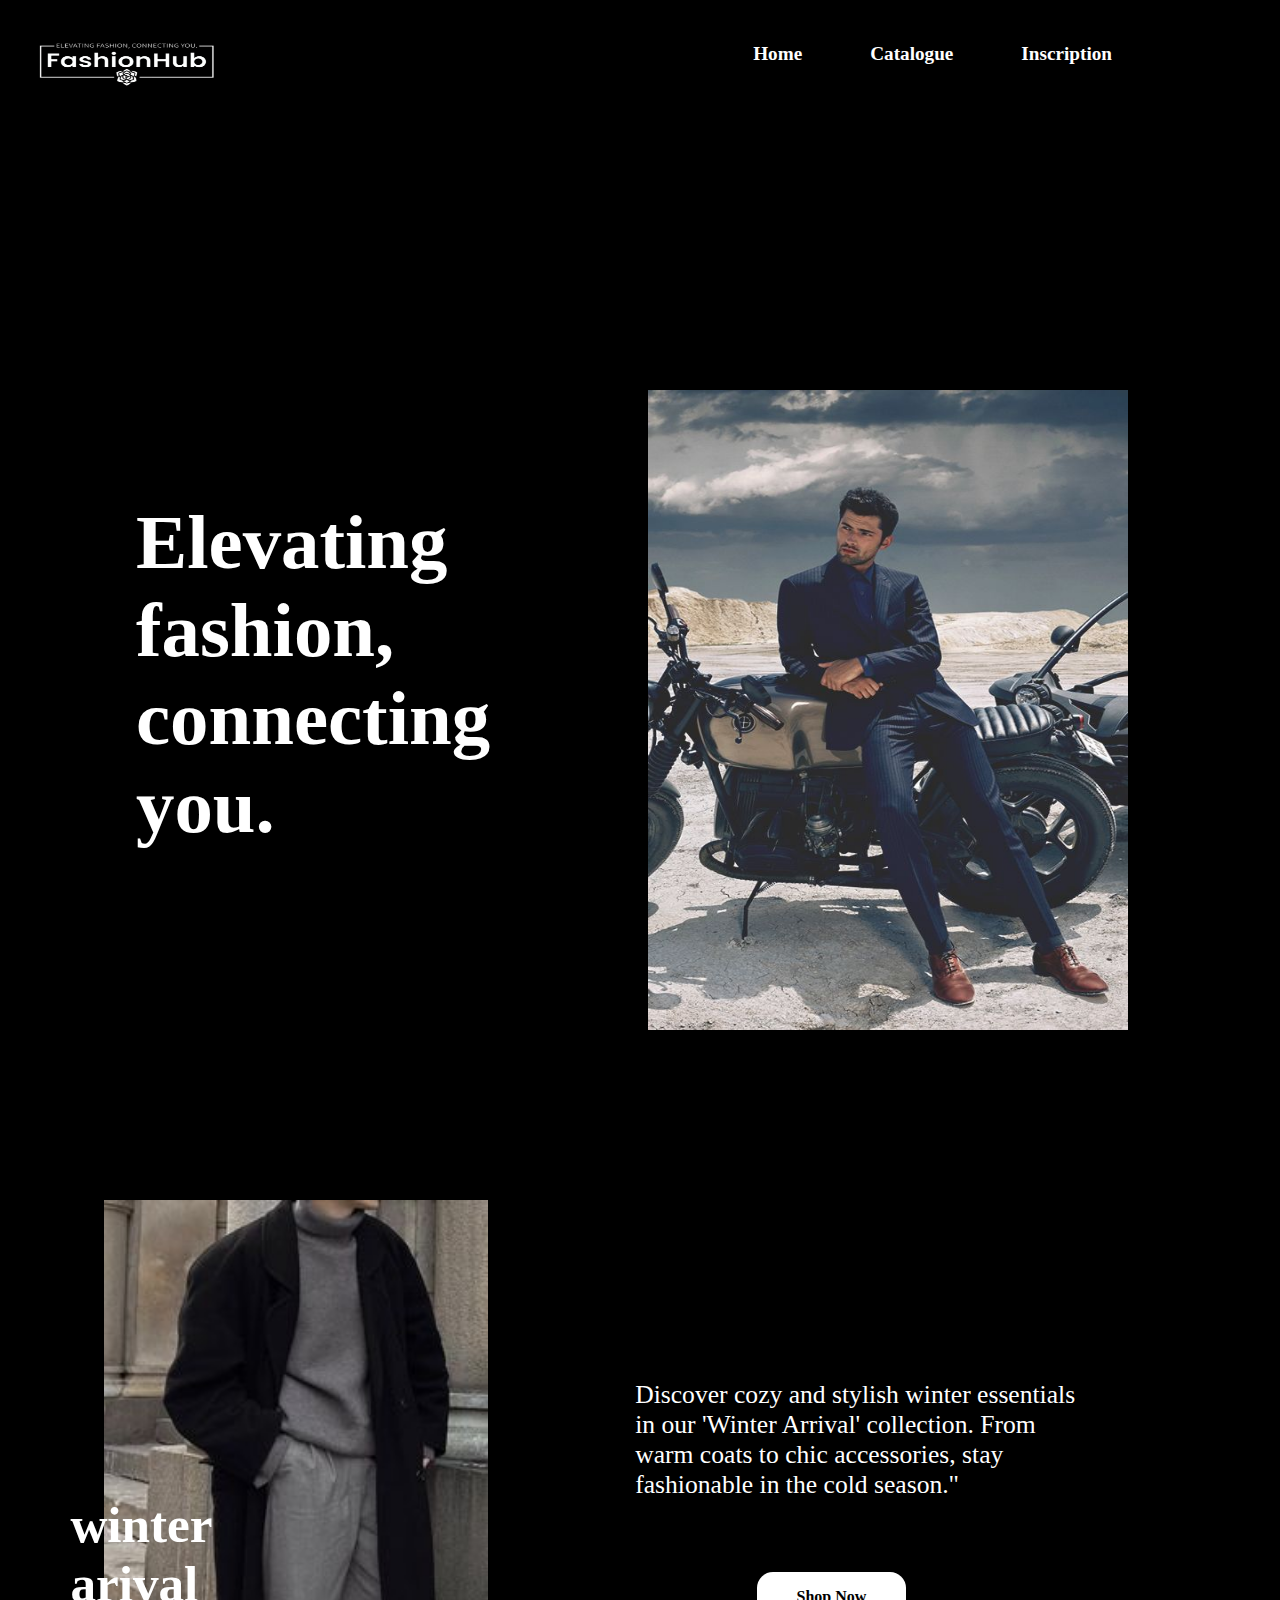
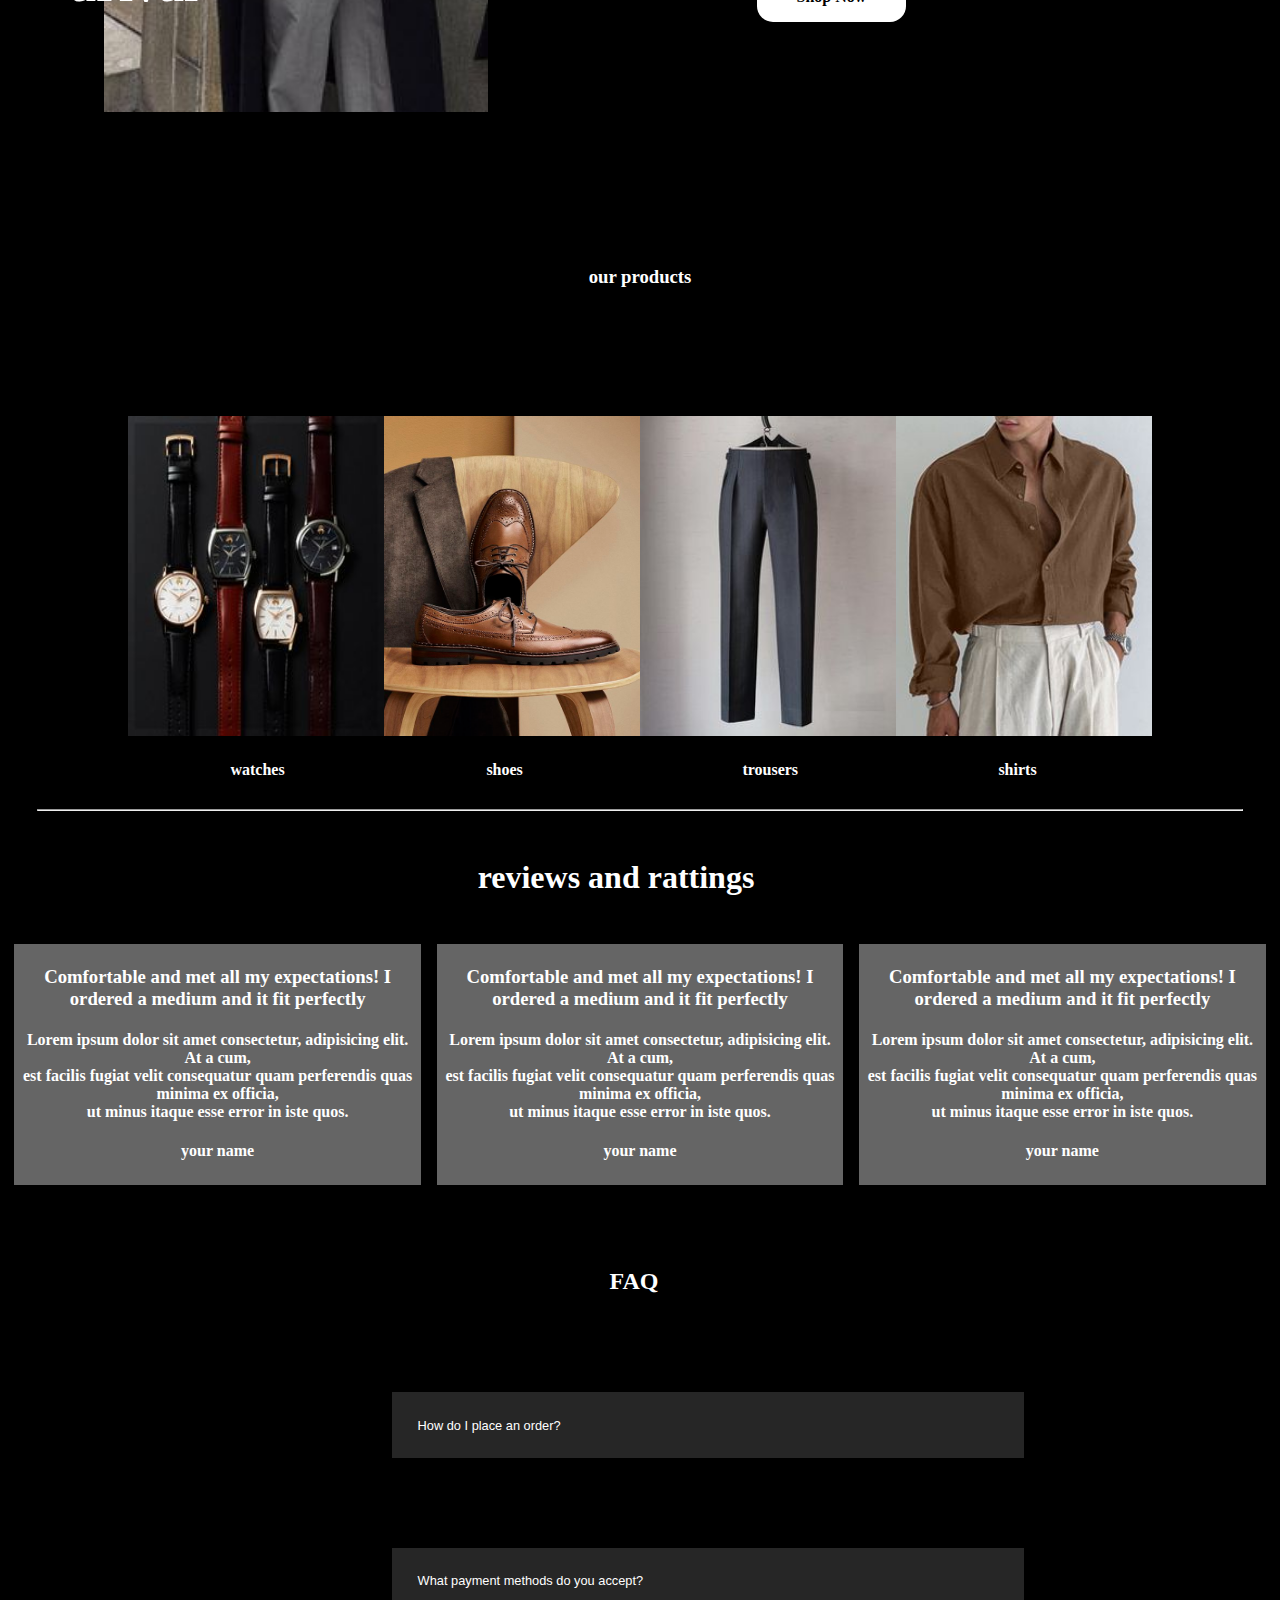
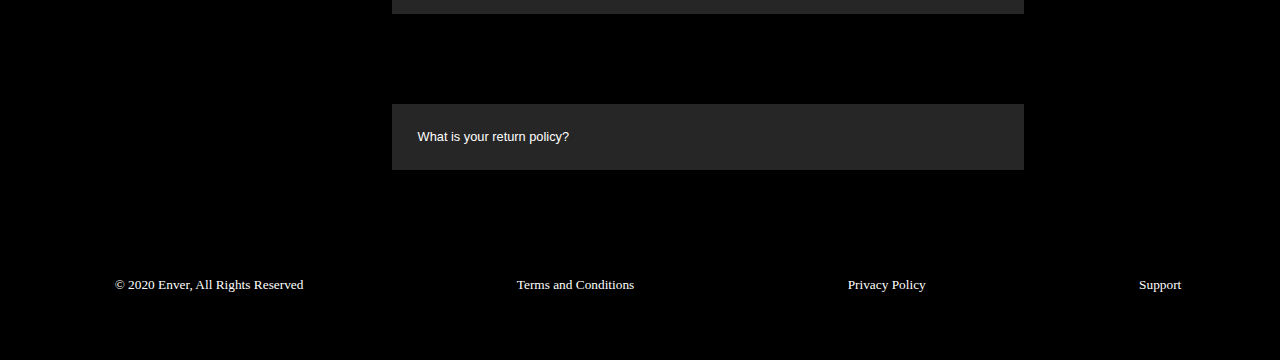
<file: index.html>
<!DOCTYPE html>
<html lang="en">
<head>
    <meta charset="UTF-8">
    <meta name="viewport" content="width=device-width, initial-scale=1.0">
    <title>fashionhub</title>
    <link rel="stylesheet" type="text/css" href="index.css">
</head>
<body>
    <header>
        <div class="logo">
            <img src="images/logo.png" alt="">
        </div>
        <nav>
            <ul>
                <li><a href="index.html">Home</a></li>
                <li><a href="catalogue.html">Catalogue</a></li>
                <li><a href="inscription.html">Inscription</a></li>
            </ul>
        </nav>
    </header>
    
    <main>
        <section>
            <div class="frame1">
                <h1>Elevating <br> fashion,<br> connecting <br> you.</h1>
                <img src="images/homeimg1.jpg" alt="" width="100%">
            </div>
        </section>
        <section>
            <div class="frame2">
                <img src="images/homeimg2.jpg" alt="">
                <p>Discover cozy and stylish winter essentials <br> in our 'Winter Arrival' collection. From<br>warm coats to chic accessories, stay<br>fashionable in the cold season."</p>
                <h3>winter <br> arival</h3>
                
                <div class="button">
                    <a href="#" class="btn">Shop Now</a>
                </div>
            </div>
        </section>
        <section>
            <div class="text">
                <h3>our products</h3>
            </div>
            <div class="frame3">
             
                <div class="watches">
                    <img  src="images/homeimg3.jpg" alt="">
                    <h4>watches</h4>
                </div>
                <div class="shoes">
                    <img   src="images/homeimg4.jpg" alt="">
                    <h4>shoes</h4>
                </div>
                <div class="trousers">
                    <img  src="images/homeimg5.jpg" alt="">
                    <h4>trousers</h4>
                </div>
                <div class="shirts">
                    <img  src="images/homeimg6.jpg" alt="">
                    <h4>shirts</h4>
                </div>
            </div>
        </section>
        <hr>
        <section>
            <div class="text2">
                <h1>reviews and rattings</h1>
            </div>
            <div class="rating">
                <div class="r1">
                    <h3><p>Comfortable and met all my expectations! I<br>ordered a medium and it fit perfectly</p></h3>
                    <h4><p>Lorem ipsum dolor sit amet consectetur, adipisicing elit. At a cum,<br>est facilis fugiat velit consequatur quam perferendis quas minima ex officia,<br>ut minus itaque esse error in iste quos.</p></h4>
                    <!-- <img class="circle-image" src="your-image.jpg" alt=""> -->
                    <h4>your name</h4>
                </div>
                <div class="r2">
                    <h3><p>Comfortable and met all my expectations! I<br>ordered a medium and it fit perfectly</p></h3>
                    <h4><p>Lorem ipsum dolor sit amet consectetur, adipisicing elit. At a cum,<br>est facilis fugiat velit consequatur quam perferendis quas minima ex officia,<br>ut minus itaque esse error in iste quos.</p></h4>
                    <!-- <img class="circle-image" src="your-image.jpg" alt=""> -->
                    <h4>your name</h4>
                </div>
                <div class="r3">
                    <h3><p>Comfortable and met all my expectations! I<br>ordered a medium and it fit perfectly</p></h3>
                    <h4><p>Lorem ipsum dolor sit amet consectetur, adipisicing elit. At a cum,<br>est facilis fugiat velit consequatur quam perferendis quas minima ex officia,<br>ut minus itaque esse error in iste quos.</p></h4>
                    <!-- <img class="circle-image" src="your-image.jpg" alt=""> -->
                    <h4>your name</h4>
                </div>
            </div>
        </section>

        
        <div class="faq"><h2>FAQ</h2></div>
 <div class="container">
    <button class="accordion">How do I place an order? </button>
    <div class="panel">
        <p>Lorem ipsum dolor sit amet, consectetur adipisicing elit, sed do eiusmod tempor incididunt ut labore et dolore magna aliqua. Ut enim ad minim veniam, quis nostrud exercitation ullamco laboris nisi ut aliquip ex ea commodo consequat.</p>
    </div>

        <button class="accordion">What payment methods do you accept?</button>
        <div class="panel">
        <p>Lorem ipsum dolor sit amet, consectetur adipisicing elit, sed do eiusmod tempor incididunt ut labore et dolore magna aliqua. Ut enim ad minim veniam, quis nostrud exercitation ullamco laboris nisi ut aliquip ex ea commodo consequat.</p>
        </div>

        <button class="accordion">What is your return policy?</button>
        <div class="panel">
        <p>Lorem ipsum dolor sit amet, consectetur adipisicing elit, sed do eiusmod tempor incididunt ut labore et dolore magna aliqua. Ut enim ad minim veniam, quis nostrud exercitation ullamco laboris nisi ut aliquip ex ea commodo consequat.</p>
        </div>

 </div>
<script>
var acc = document.getElementsByClassName("accordion");
var i;

for (i = 0; i < acc.length; i++) {
  acc[i].addEventListener("click", function() {
    this.classList.toggle("active");
    var panel = this.nextElementSibling;
    if (panel.style.display === "block") {
      panel.style.display = "none";
    } else {
      panel.style.display = "block";
    }
  });
}
</script>

        
    </main>
    <footer>
        <p>© 2020 Enver, All Rights Reserved</p>

        <p>Terms and Conditions</p>
        <p>Privacy Policy</p>
        <p>Support</p>
    </footer>
</body>
</html>
</file>
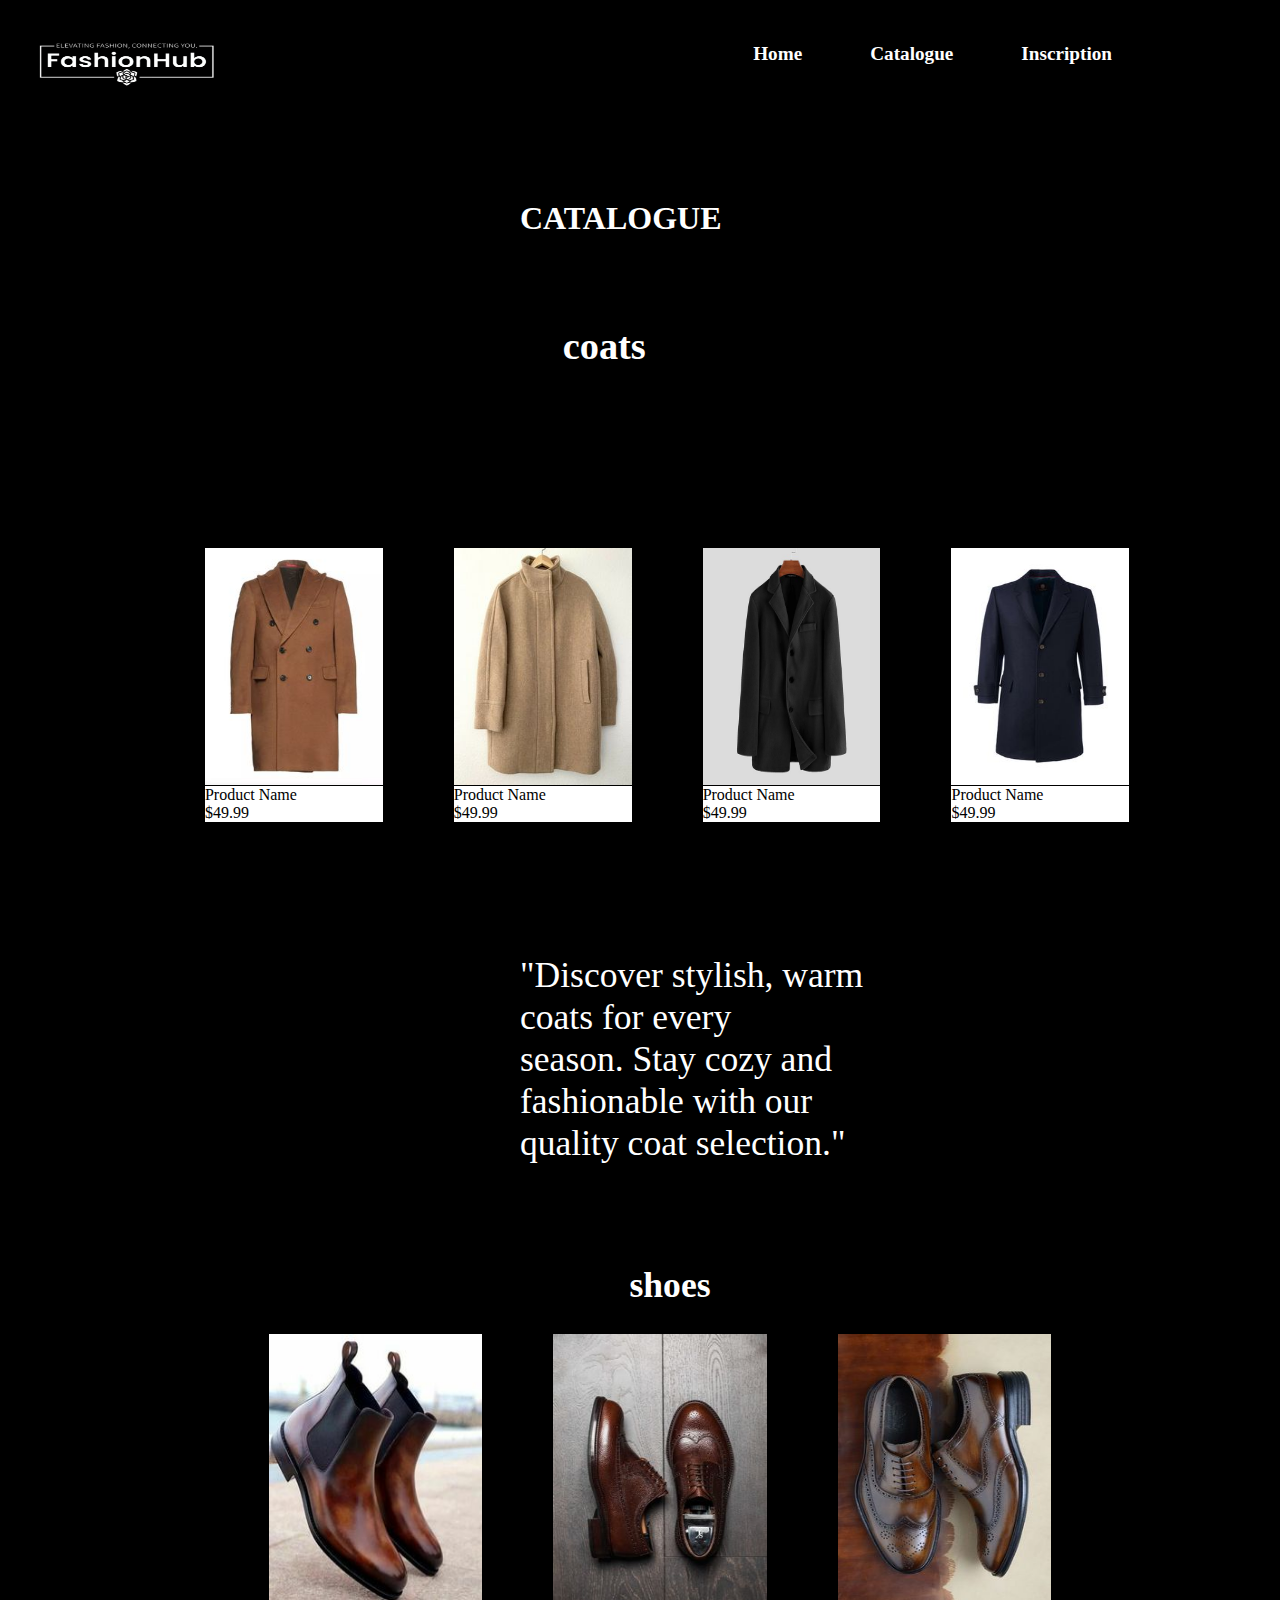
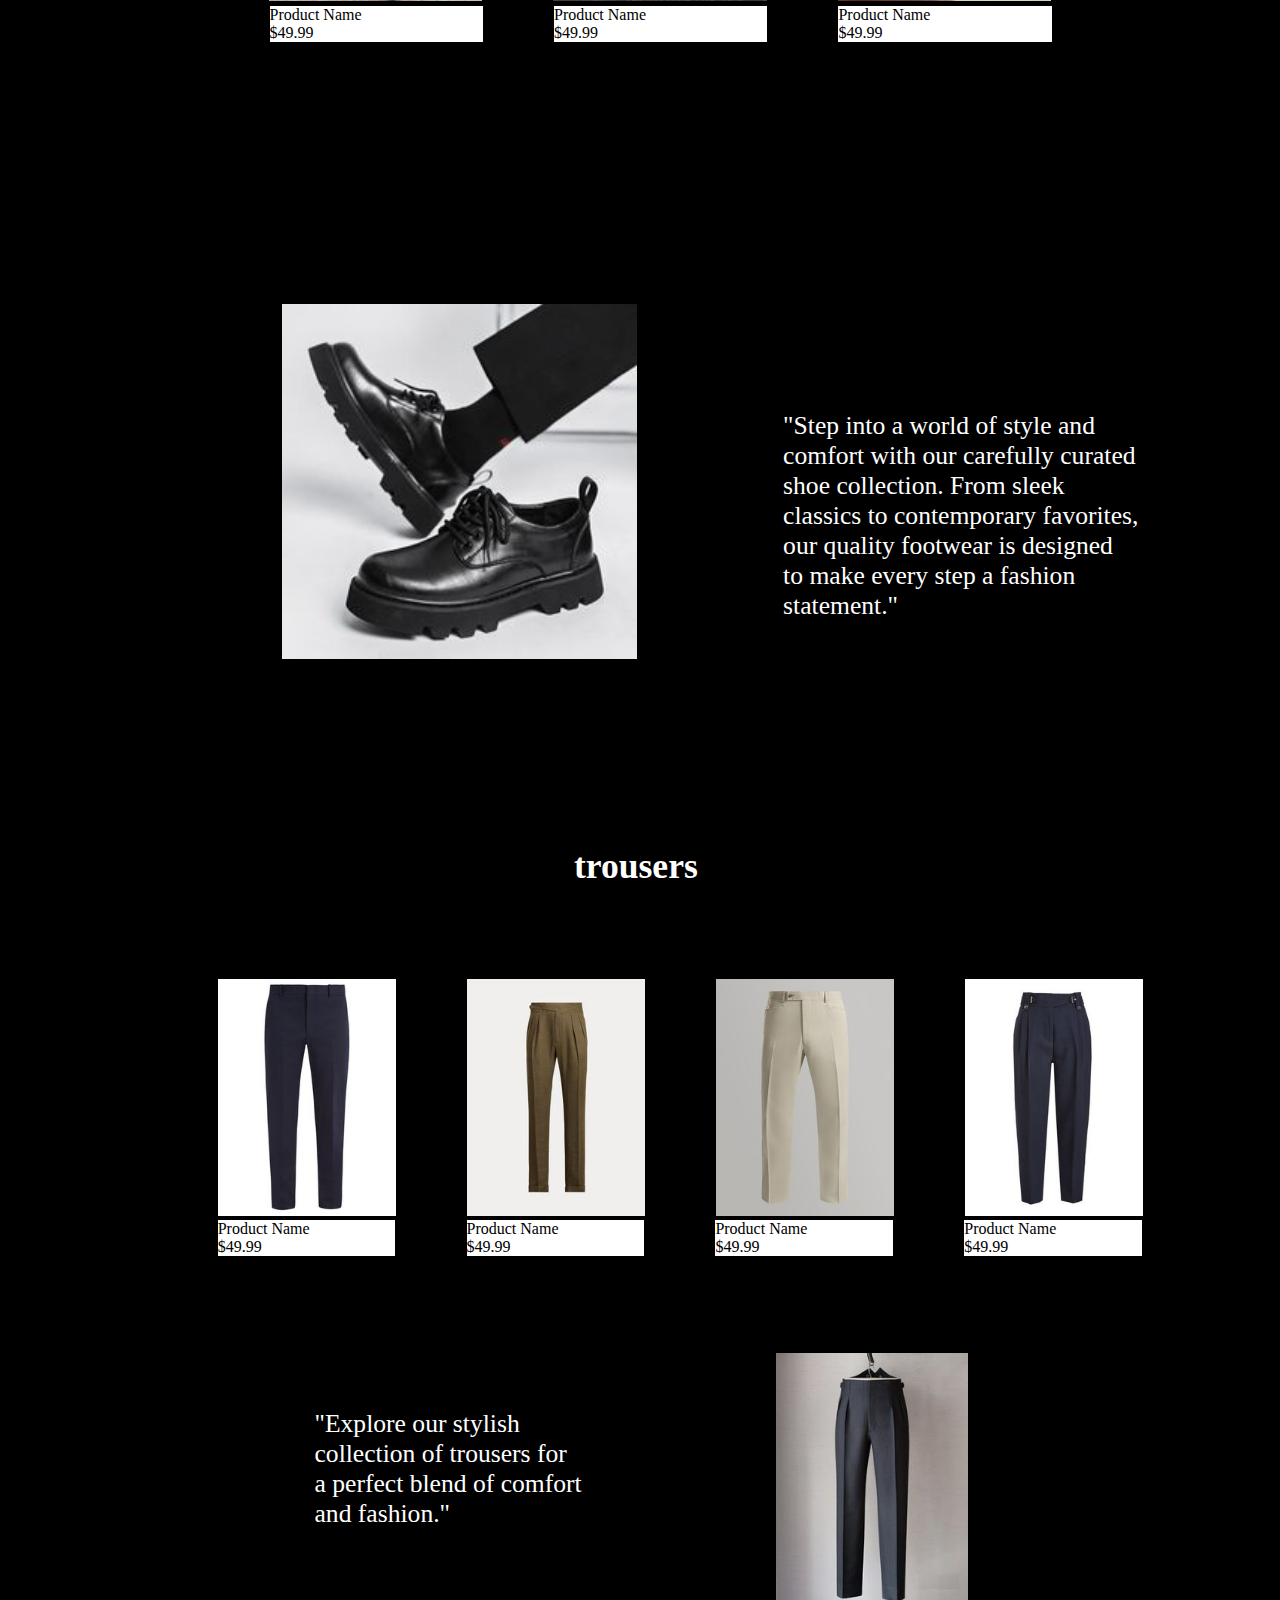
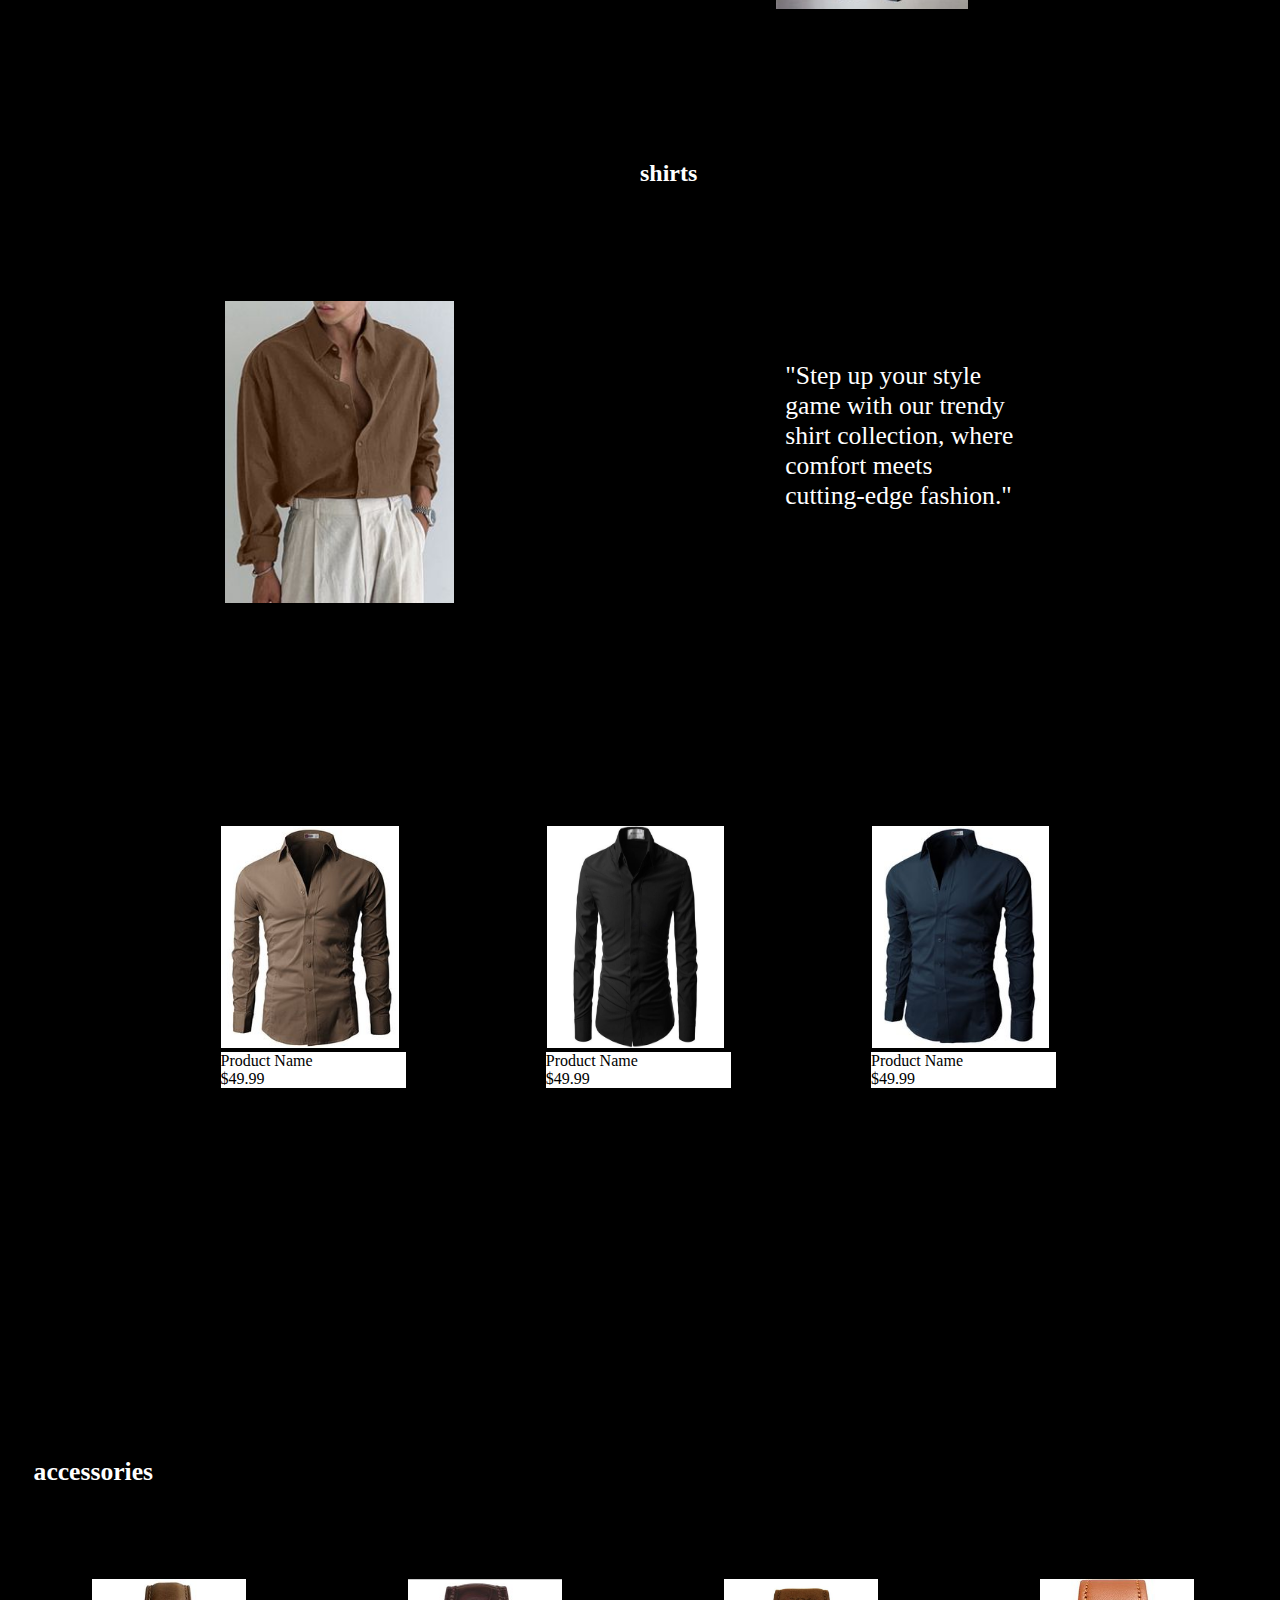
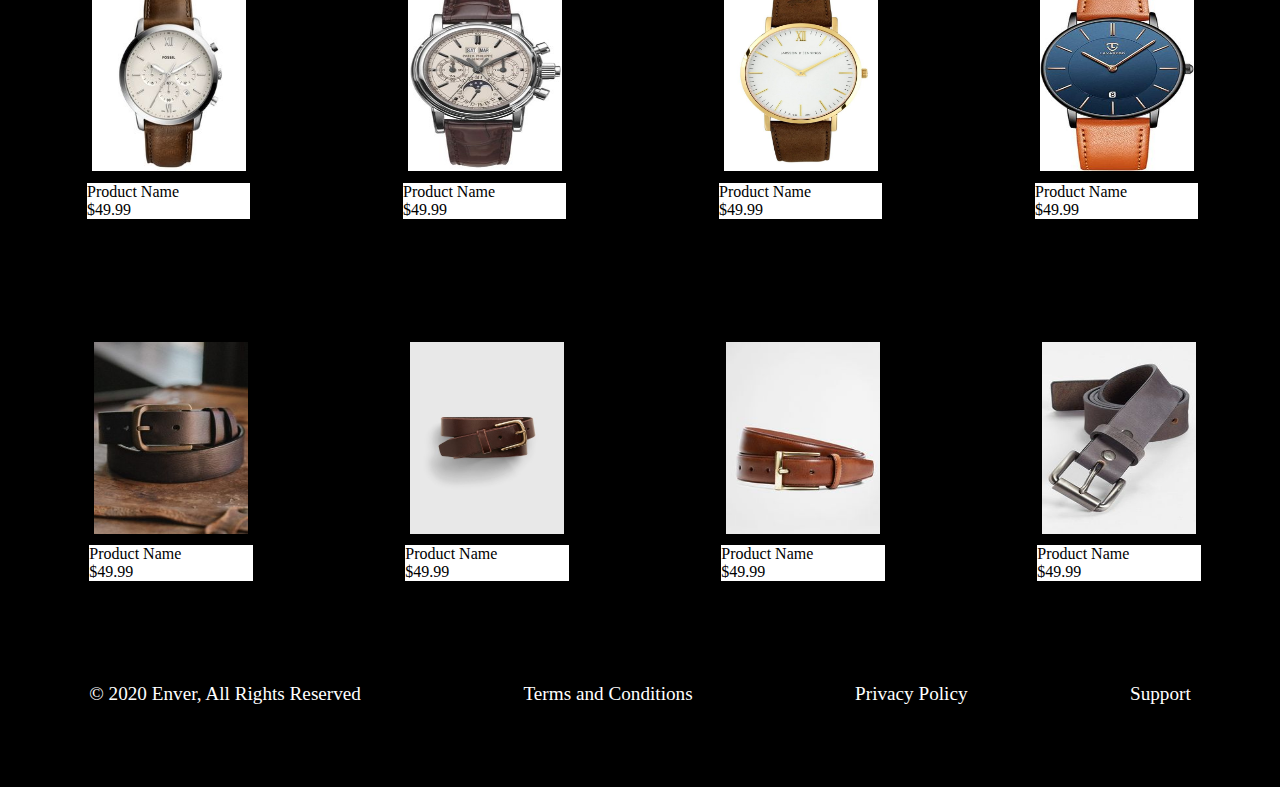
<file: catalogue.html>
<!DOCTYPE html>
<html lang="en">
<head>
    <meta charset="UTF-8">
    <meta name="viewport" content="width=device-width, initial-scale=1.0">
    <title>catalogue</title>
    <link rel="stylesheet" type="text/css" href="catalogue.css">
</head>
<body>
    <header>
        
        <div class="logo">
            <img src="images/logo.png" alt="">
        </div>
        <nav>
            <ul>
                <li><a href="index.html">Home</a></li>
                <li><a href="catalogue.html">Catalogue</a></li>
                <li><a href="inscription.html">Inscription</a></li>
            </ul>
        </nav>
    </header>
    <main>
        <div class="title"><h1>CATALOGUE</h1></div>
        <section>
            
            <div class="coats">
                <h2>coats</h2>
                <div class="price-tag1">
                    <img class="product-image" src="/images/catalogueimg1.jpg" alt="Product Image">
                    <div class="product-info1">
                        <div class="product-name">Product Name</div>
                        <div class="price">$49.99</div>
                    </div>
                </div>
                <div class="price-tag1">
                    <img class="product-image" src="/images/catalogueimg2.jpg" alt="Product Image">
                    <div class="product-info1">
                        <div class="product-name">Product Name</div>
                        <div class="price">$49.99</div>
                    </div>
                </div>
                <div class="price-tag1">
                    <img class="product-image" src="/images/catalogueimg3.jpg" alt="Product Image">
                    <div class="product-info1">
                        <div class="product-name">Product Name</div>
                        <div class="price">$49.99</div>
                    </div>
                </div>
                <div class="price-tag1">
                    <img class="product-image" src="/images/catalogueimg4.jpg" alt="Product Image">
                    <div class="product-info1">
                        <div class="product-name">Product Name</div>
                        <div class="price">$49.99</div>
                    </div>
                </div>
            </div>
            <div class="paragraphe1">
            <p>"Discover stylish, warm coats for every<br>season. Stay cozy and fashionable with our<br>quality coat selection."</p>
            </div> 
        </section>
        
        <section>
            <div class="shoes">
                <h2>shoes</h2>
                <div class="price-tag2">
                    <img class="product-image" src="/images/catalogueimg5.jpg" alt="Product Image">
                    <div class="product-info2">
                        <div class="product-name">Product Name</div>
                        <div class="price">$49.99</div>
                    </div>
                </div>
                <div class="price-tag2">
                    <img class="product-image" src="/images/catalogueimg6.jpg" alt="Product Image">
                    <div class="product-info2">
                        <div class="product-name">Product Name</div>
                        <div class="price">$49.99</div>
                    </div>
                </div>
                <div class="price-tag2">
                    <img class="product-image" src="/images/catalogueimg7.jpg" alt="Product Image">
                    <div class="product-info2">
                        <div class="product-name">Product Name</div>
                        <div class="price">$49.99</div>
                    </div>
                </div>
            </div>
            <div class="shoess">
                <img class="product-image" src="/images/catalogueimg8.jpg" alt="Product Image">
                <p>"Step into a world of style and comfort with our carefully curated shoe collection. From sleek classics to contemporary favorites, our quality footwear is designed to make every step a fashion statement."</p>
            </div>
        </section>
        <section>
            <div class="trousers">
                <h2>trousers</h2>
                <div class="price-tag3">
                    <img class="product-image" src="/images/catalogueimg9.jpg" alt="Product Image">
                    <div class="product-info3">
                        <div class="product-name">Product Name</div>
                        <div class="price">$49.99</div>
                    </div>
                </div>
                <div class="price-tag3">
                    <img class="product-image" src="/images/catalogueimg10.jpg" alt="Product Image">
                    <div class="product-info3">
                        <div class="product-name">Product Name</div>
                        <div class="price">$49.99</div>
                    </div>
                </div>
                <div class="price-tag3">
                    <img class="product-image" src="/images/catalogueimg11.jpg" alt="Product Image">
                    <div class="product-info3">
                        <div class="product-name">Product Name</div>
                        <div class="price">$49.99</div>
                    </div>
                </div>
                <div class="price-tag3">
                    <img class="product-image" src="/images/catalogueimg12.jpg" alt="Product Image">
                    <div class="product-info3">
                        <div class="product-name">Product Name</div>
                        <div class="price">$49.99</div>
                    </div>
                </div>
                
                
            </div>
            <div class="paragraphe2">
                <p>"Explore our stylish collection of trousers for a perfect blend of comfort and fashion."</p>
                <img class="product-image" src="/images/catalogueimg13.jpg" alt="Product Image">
            </div>
        </section>
        <section>
            <div class="title2"><h2>shirts</h2></div>
            <div class="paragraphe3">
                <img class="product-image" src="/images/catalogueimg14.jpg" alt="Product Image">
                <p>"Step up your style game with our trendy shirt collection, where comfort meets cutting-edge fashion."</p>
            </div>
            <div class="shirts">
                
                
                <div class="price-tag4">
                    <img class="product-image" src="/images/catalogueimg15.jpg" alt="Product Image">
                    <div class="product-info4">
                        <div class="product-name">Product Name</div>
                        <div class="price">$49.99</div>
                    </div>
                </div>
                <div class="price-tag4">
                    <img class="product-image" src="/images/catalogueimg16.jpg" alt="Product Image">
                    <div class="product-info4">
                        <div class="product-name">Product Name</div>
                        <div class="price">$49.99</div>
                    </div>
                </div>
                <div class="price-tag4">
                    <img class="product-image" src="/images/catalogueimg17.jpg" alt="Product Image">
                    <div class="product-info4">
                        <div class="product-name">Product Name</div>
                        <div class="price">$49.99</div>
                    </div>
                </div>
            </div>
        </section>
        <section>
            <div class="accessories">
                <h2>accessories</h2>
                <div class="watches">
                    <div class="price-tag5">
                        <img class="product-image" src="/images/catalogueimg21.jpg" alt="Product Image">
                        <div class="product-info5">
                            <div class="product-name">Product Name</div>
                            <div class="price">$49.99</div>
                        </div>
                    </div>
                    <div class="price-tag5">
                        <img class="product-image" src="/images/catalogueimg22.jpg" alt="Product Image">
                        <div class="product-info5">
                            <div class="product-name">Product Name</div>
                            <div class="price">$49.99</div>
                        </div>
                    </div>
                    <div class="price-tag5">
                        <img class="product-image" src="/images/catalogueimg23.jpg" alt="Product Image">
                        <div class="product-info5">
                            <div class="product-name">Product Name</div>
                            <div class="price">$49.99</div>
                        </div>
                    </div>
                    <div class="price-tag5">
                        <img class="product-image" src="/images/catalogueimg24.jpg" alt="Product Image">
                        <div class="product-info5">
                            <div class="product-name">Product Name</div>
                            <div class="price">$49.99</div>
                        </div>
                    </div>
                </div>
                <div class="belts">
                    <div class="price-tag6">
                        <img class="product-image" src="/images/catalogueimg25.jpg" alt="Product Image">
                        <div class="product-info6">
                            <div class="product-name">Product Name</div>
                            <div class="price">$49.99</div>
                        </div>
                    </div>
                    <div class="price-tag6">
                        <img class="product-image" src="/images/catalogueimg26.jpg" alt="Product Image">
                        <div class="product-info6">
                            <div class="product-name">Product Name</div>
                            <div class="price">$49.99</div>
                        </div>
                    </div>
                    <div class="price-tag6">
                        <img class="product-image" src="/images/catalogueimg27.jpg" alt="Product Image">
                        <div class="product-info6">
                            <div class="product-name">Product Name</div>
                            <div class="price">$49.99</div>
                        </div>
                    </div>
                    <div class="price-tag6">
                        <img class="product-image" src="/images/catalogueimg28.jpg" alt="Product Image">
                        <div class="product-info6">
                            <div class="product-name">Product Name</div>
                            <div class="price">$49.99</div>
                        </div>
                    </div>
                </div>
            </div>
        </section>
    </main>
    <footer>
        <p>© 2020 Enver, All Rights Reserved</p>

        <p>Terms and Conditions</p>
        <p>Privacy Policy</p>
        <p>Support</p>
    </footer>
</body>
</html>
</file>
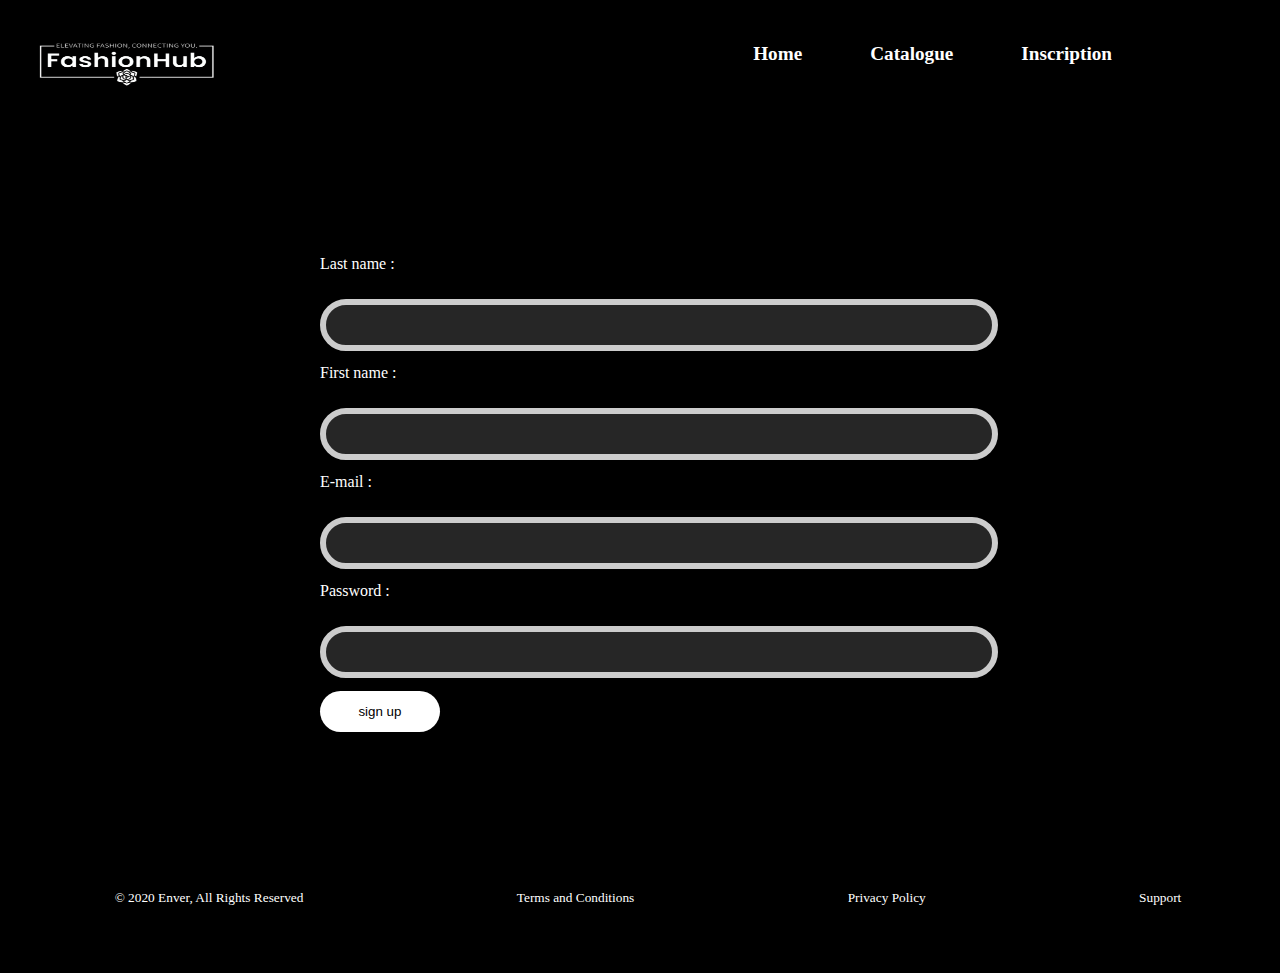
<file: inscription.html>
<!DOCTYPE html>
<html lang="en">
<head>
    <meta charset="UTF-8">
    <meta name="viewport" content="width=device-width, initial-scale=1.0">
    <title>fashionhub</title>
    <link rel="stylesheet" type="text/css" href="inscription.css">
</head>
<body>
    <header>
        
        <div class="logo">
            <img src="images/logo.png" alt="">
        </div>
        <nav>
            <ul>
                <li><a href="index.html">Home</a></li>
                <li><a href="catalogue.html">Catalogue</a></li>
                <li><a href="inscription.html">Inscription</a></li>
            </ul>
        </nav>
    </header>
    <main>
        <form>
            <label for="nom">Last name :</label>
            <input type="text" id="nom" name="nom" >
    
            <label for="prenom">First name :</label>
            <input type="text" id="prenom" name="prenom" >
    
            <label for="email">E-mail :</label>
            <input type="email" id="email" name="email" >
    
            <label for="password">Password :</label>
            <input type="password" id="password" name="password" >
    
            <input type="submit" value="sign up">
        </form>
    </main>
    <footer>
        <p>© 2020 Enver, All Rights Reserved</p>

        <p>Terms and Conditions</p>
        <p>Privacy Policy</p>
        <p>Support</p>
    </footer>
    <script>
        function validateForm() {
            // Récupérer les valeurs des champs
            var name = document.getElementById("name").value;
            var email = document.getElementById("email").value;
            var password = document.getElementById("password").value;
        
            // Vérifier si les champs sont vides
            if (name === "" || email === "" || password === "") {
                alert("Veuillez remplir tous les champs.");
                return false; // Empêcher l'envoi du formulaire
            }
        
            // Autres validations à ajouter ici (par exemple, validation d'e-mail)
        
            return true; // Permettre l'envoi du formulaire si tout est correct
        }
        </script>
</body>
</html>
</file>
<file: index.css>
body {
    background-color: #000; 
    color: #fff; 
    overflow-x: hidden;
}


header {
    background-color: #000000;
    color: #fff;
    padding: 1.5vw 0;
    /* position: fixed; */
    display: flex;
    width: 100%;
    font-family: 'amiri';
    z-index: 22;
    justify-content: space-between;
}

header img {
    width: 19.2vw;
    height: 6vw;
}

nav ul li {
    display: inline;
    margin: 2.5vw;
    background-color: #000000;
    position: relative;
    left: -10vw;
}

nav a {
    text-decoration: none;
    color: #fff;
    font-weight: bold;
    font-size: 1.5vw;
}

.frame1 img {
    position: relative;
    left: 50vw; 
    top: -15vw; 
    width: 37.5vw; 
    height: 50vw;
}
.frame1 h1 {
    font-family: 'abril fatface';
    font-size: 6vw; 
    display: flex;
    position: relative;
    left: 10vw; 
    top: 25vw;
    width: 7.5vw;
}

.frame2{
    display: flex;
    width: 100%;
    height: auto;
}

.frame2 img {
    position: relative;
    top: -2vw;
    left: 7.5vw; 
    width: 30vw;
    height: 40vw;
}

.frame2 h3 {
    position: relative;
    left: -59.5vw;
    top: 17vw;
    font-size: 4vw;
}


.frame2 p {
    position: relative;
    left: 19vw; 
    top: 10vw;
    font-size: 2vw;
}

.button {
    float: right;
}

.btn {
    display: flex;
    padding: 1.25vw 3.125vw;
    background-color: #ffffff;
    color: #000000;
    text-decoration: none;
    border: none;
    border-radius: 1.25vw;
    font-weight: bold;
    position: relative;
    left: -17vw;
    top: 27vw;
}


.frame3 {
    display: flex;
    
    width: 80vw; 
    margin: auto;
    margin-top: 10vw; 
}

.frame3 img {
    
    width: 20vw;
    height: 25vw;
    
}

.frame3 h4 {
    position: relative;
    left: 8vw; 
    white-space: nowrap;
    overflow: hidden;
    text-overflow: ellipsis;
}

.text h3 {
    width: 40vw; 
    margin: auto;
    text-align: center;
    margin-top: 10vw; 
}

.watches {
    width: 25%;
    align-items: center;
}

.shoes {
    width: 25%;
    align-items: center;
}

.trousers {
    width: 25%;
    align-items: center;
}

.shirts {
    width: 25%;
    align-items: center;
}

hr {
    color: #ffffff;
    width: 94vw; 
}


.text2 {
    position: relative;
    left: -1.875vw; 
    margin: auto;
    text-align: center;
    align-items: center;
    margin-top: 3.75vw; 
    margin-bottom: 3.75vw; 
}

.rating {
    display: grid;
    grid-template-columns: repeat(3, 1fr);
    grid-gap: 1.25vw;
    justify-content: center;
    align-items: center;
    text-align: center;
    width: 50vw;
    margin: auto;
}

.r1, .r2, .r3 {
    background-color: rgba(202, 202, 202, 0.5);
    padding: 0.25vw;
    align-items: center;
    text-align: center;
    width: 31.25vw;
}

.circle-image {
    border-radius: 50%; 
    border: 0.25vw solid #000;
    width: 15vw; 
    height: 15vw;
    display: block;
    margin: 0 auto;
    position: relative;
}

.faq h2 {
    position: relative;
    top: 5vw; 
    left: 47vw;
}

.accordion {
    background-color: rgba(160, 160, 160, 0.235);
    color: white;
    cursor: pointer;
    padding: 2vw;
    width: 50%; 
    border: none;
    text-align: left;
    outline: none;
    font-size: 1vw; 
    transition: 0.4s;
    margin-top: 7vw;
    position: relative;
    left: 30vw;
    top: 4vw; 
}

  
  .active, .accordion:hover {
    background-color: #ccc; 
  }
  
  .panel {
    padding: 0 1.875vw;
    display: none;
    background-color: white;
    color: #000;
    overflow: hidden;
    width: 46.2%;
    position: relative;
    left: 30vw;
    top: 4.1667vw;
}




footer {
    width: 100vw;
    height: 10.4167vw; 
    margin: auto;
    color: white;
    display: flex;
    justify-content: space-around;
    font-size: 1.04167vw;
    margin-top: 7.8125vw;
    align-items: center;
}


@media (max-width: 768px){
    .frame2 p {
        position: relative;
        left: 24vw;
        top: 6vw;
        font-size: 2vw;
    }
    .btn {
        display: flex;
        padding: 0.1vw 10vw;
        background-color: #ffffff;
        color: #000000;
        text-decoration: none;
        border: none;
        border-radius: 1.25vw;
        font-weight: bold;
        position: relative;
        left: -17vw;
        top: 32vw;
    }

   

}
</file>
<file: catalogue.css>
body {
    background-color: #000; 
    color: #fff; 
    overflow-x: hidden;
}


header {
    background-color: #000000;
    color: #fff;
    padding: 1.5vw 0;
    /* position: fixed; */
    display: flex;
    width: 100%;
    font-family: 'amiri';
    z-index: 22;
    justify-content: space-between;
}

header img {
    width: 19.2vw;
    height: 6vw;
}

nav ul li {
    display: inline;
    margin: 2.5vw;
    background-color: #000000;
    position: relative;
    left: -10vw;
}

nav a {
    text-decoration: none;
    color: #fff;
    font-weight: bold;
    font-size: 1.5vw;
}

.title{
    position: relative;
    left: 40vw;
    top: 4vw;
}

.coats {
    display: flex;
    width: 80vw;
    height: 13.8889vw;
    margin: 2.7778vw;
    padding: 2.7778vw;
    position: relative;
    left: -2.2222vw;
}

.coats h2 {
    position: relative;
    top: 2.7778vw;
    left: 40vw;
    font-family: 'amiri';
    font-size: 3vw;
}

.price-tag1 {
    color: #000000;
    position: relative;
    top: 7.7778vw; 
    left: 2.7778vw;
}

.price-tag1 img {
    width: 13.8889vw;
    height: 18.5185vw;
    margin: 2.7778vw; 
    background-color: #ffffff;
    position: relative;
    left: 50%vw;
    margin-top: 15vw;
}

.product-info1 {
    background-color: #ffffff;
    width: 13.8889vw;
    margin: 2.7778vw;
    position: relative;
    top: -5.7778vw;
}

.shoes {
    display: flex;
    width: 80vw; /* Convert width to vw units */
    max-height: 35.4167vw; /* Convert max-height to vw units */
    margin: 2.7778vw; /* Convert margin to vw units */
    padding: 2.7778vw; /* Convert padding to vw units */
    position: relative;
    left: -4vw; /* Convert left position to vw units */
    margin-top: 35vw;
}

.price-tag2 {
    color: #000000;
    position: relative;
    top: 7.7778vw; 
    left: 2.7778vw;
}

.product-info2 {
    background-color: #ffffff;
    width: 75%;
    margin: 2.7778vw;
    position: relative;
    left: 7vw;
    top: -5.5vw;
}

.paragraphe1 {
    position: relative;
    top: 35vw;
    left: 40vw;
    font-size: 2.7778vw;
    font-family: 'amiri';
    width: 30.5556vw;
}

.shoes h2 {
    position: relative;
    top: 2.7778vw;
    left: 47vw;
    font-family: 'amiri';
    font-size: 2.7778vw;
}

.shoes img {
    width: 16.6667vw; 
    height: 20.8333vw;
    margin: 2.7778vw; 
    background-color: #ffffff;
    position: relative;
    left: 6.9444vw;
    top: 0;
}

.shoess {
    display: flex;
    flex-wrap: wrap; 
    justify-content: space-around;
    width: 80vw; 
    margin: 2.7778vw;
    padding: 2.7778vw;
    position: relative;
    left: -11.1111vw;
    margin-top: 20vw;
}

.shoess img {
    width: 27.7778vw; 
    height: 27.7778vw; 
    margin: 2.7778vw; 
    background-color: #ffffff;
    position: relative;
    top: -8.3333vw; 
    left: 20.8333vw; 
}

.shoess p {
    width: 27.7778vw; 
    margin: 2.7778vw; 
    font-size: 2vw; 
    font-family: 'amiri';
    position: relative;
    left: 20vw;
}

.trousers {
    display: flex;
    /* flex-wrap: wrap; */
    justify-content: space-around;
    width: 80vw;
    margin: 2.7778vw;
    padding: 2.7778vw; 
    position: relative;
    left: -11.1111vw; 
    height: 27.7778vw;
}

.trousers h2 {
    position: relative;
    top: -7.222200000000001vw;
    left: 49.7778vw;
    font-family: 'amiri';
    font-size: 2.7778vw;
}

.trousers img {
    width: 13.8889vw;
    height: 18.5185vw;
    margin: 2.7778vw;
    background-color: #ffffff;
    position: relative;
    left: 6.7778vw;
    top: 0;
}

.price-tag3 {
    color: #000000;
    position: relative;
    top: 2.7778vw; 
    left: 2.7778vw; 
}
.product-info3 {
    background-color: #ffffff;
    width: 13.8889vw;
    margin: 0.6944vw;
    position: relative;
    left: 8.8vw;
    top: -3.5vw;
}

.paragraphe2 img {
    width: 15vw;
    height: 20vw;
    position: relative;
    top: -10vw;
    left: 60vw;
}

.paragraphe2 p {
    font-size: 2vw;
    position: relative;
    top: 5.7778vw;
    left: 23.9444vw;
    width: 20.8889vw;
}


.paragraphe3 img {
    width: 17.8889vw;
    height: 23.6111vw;
    position: relative;
    top: 7.3332999999999995vw;
    left: 16.9444vw;
}

.paragraphe3 p {
    width: 18.0556vw;
    position: relative;
    top: -13.8889vw;
    left: 60.7222vw;
    font-size: 2vw;
}

.title2{
    position: relative;
    left: 50%;
}


.shirts {
    display: flex;
    width: 80vw; /* Convert width to vw units */
    height: 50vw; /* Convert height to vw units */
    margin: 2vw; /* Convert margin to vw units */
    padding: 2vw; /* Convert padding to vw units */
    position: relative;
    left: 8.5vw; /* Convert top position to vw units */
}

.shirts h2 {
    position: relative;
    top: 1vw;
    left: 35vw;
    font-family: amiri;
    font-size: 2.7778vw;
}


.shirts img {
    width: 13.8889vw; /* Convert width to vw units */
    height: 17.3611vw; /* Convert height to vw units */
    margin: 2.7778vw; /* Convert margin to vw units */
    background-color: #ffffff;
    position: relative;
    left: -3.6111vw; /* Convert left position to vw units */
    top: 13.8889vw; /* Convert top position to vw units */
}

.price-tag4 {
    color: #000000;
    position: relative;
    top: -10vw; /* Convert top position to vw units */
    left: 5vw; /* Convert left position to vw units */
}

.product-info4 {
    background-color: #ffffff;
    width: 57%;
    margin: 9.1111vw;
    position: relative;
    left: -10vw;
    top: 2vw;
}

.price-tag5 {
    color: #000000;
    position: relative;
    top: 5vw; 
    left: 0.2222vw;
}

.product-info5 {
    background-color: #ffffff;
    width: 75%;
    margin: 0.1111vw;
    position: relative;
    left: 2vw;
    top: -2vw;
}

.price-tag6 {
    color: #000000;
    position: relative;
    top: 10vw;
    left: -9.6vw;
}

.product-info6 {
    background-color: #ffffff;
    width: 75%;
    margin: 0.1111vw;
    position: relative;
    left: 12vw;
    top: -2vw;
}

.accessories h2 {
    position: relative;
    top: 2vw; /* Set the top position in vw units */
    left: 2vw; /* Set the left position in vw units */
    font-family: amiri;
    font-size: 2vw; /* Set the font size in vw units */
}

.watches {
    display: flex;
    flex-wrap: wrap;
    justify-content: space-around;
}

.belts {
    display: flex;
    flex-wrap: wrap;
    justify-content: space-around;
}

.watches img {
    width: 12vw; 
    height: 15vw;
    margin: 2rem;
    background-color: #ffffff;
    position: relative;
    left: 0;
    top: 0;
}
.belts img {
    width: 12vw;
    height: 15vw;
    margin: 2rem;
    background-color: #ffffff;
    position: relative;
    left: 10vw; 
    top: 0;
}

footer {
    width: 100%;
    height: 13.33vw;
    margin: auto;
    color: white;
    display: flex;
    justify-content: space-around;
    font-size: 1.5vw;
    margin-top: 10vw;
    align-items: center;
}
   
@media (max-width: 768px){
    header img {
        width: 19.2vw;
        height: 6vw;
        position: relative;
        top: 5vw;
    }
    .title {
        position: relative;
        left: 25vw;
        top: 4vw;
    }

    .paragraphe1 {
        position: relative;
        top: 41vw;
        left: 40vw;
        font-size: 2.7778vw;
        font-family: 'amiri';
        width: 30.5556vw;
    }

    .paragraphe2{
        margin-top: 20vw;
    }

    .product-info4 {
        background-color: #ffffff;
        width: 47%;
        margin: 9.1111vw;
        position: relative;
        left: -12vw;
        top: 2vw;
    }

    .shirts img {
        width: 13.8889vw;
        height: 17.3611vw;
        margin: 2.7778vw;
        background-color: #ffffff;
        position: relative;
        left: -5.6111vw;
        top: 13.8889vw;
    }

    .watches img {
        width: 38vw;
        height: 44vw;
        margin: 2rem;
        background-color: #ffffff;
        position: relative;
        left: 0vw;
        top: 0;
    }
    .product-info5 {
        background-color: #ffffff;
        width: 72.5%;
        margin: 0.1111vw;
        position: relative;
        left: 7vw;
        top: -8vw;
    }
    .accessories h2 {
        position: relative;
        top: 2vw;
        left: 35vw;
        font-family: amiri;
        font-size: 5vw;
    }
    .belts img {
        width: 38vw;
        height: 44vw;
        margin: 2rem;
        background-color: #ffffff;
        position: relative;
        left: 10vw;
        top: 0;
    }
    .product-info6 {
        background-color: #ffffff;
        width: 72.5%;
        margin: 0.1111vw;
        position: relative;
        left: 17vw;
        top: -8vw;
    }

    #aaa{
        display: none;
    }

}
</file>
<file: inscription.css>
body {
    background-color: #000; 
    color: #fff; 
    overflow-x: hidden;
}


header {
    background-color: #000000;
    color: #fff;
    padding: 1.5vw 0;
    /* position: fixed; */
    display: flex;
    width: 100%;
    font-family: 'amiri';
    z-index: 22;
    justify-content: space-between;
}

header img {
    width: 19.2vw;
    height: 6vw;
}

nav ul li {
    display: inline;
    margin: 2.5vw;
    background-color: #000000;
    position: relative;
    left: -10vw;
}

nav a {
    text-decoration: none;
    color: #fff;
    font-weight: bold;
    font-size: 1.5vw;
}






form {
    max-width: 50vw; /* Assuming 1rem = 1vw */
    margin: 0 auto;
    margin-top: 10vw; /* Adjust as needed */
}

label {
    display: block;
    margin-bottom: 2vw;
}

input[type="text"],
input[type="email"],
input[type="password"] {
        width: 100%;
        padding: 1vw;
        margin-bottom: 1vw;
        border: 0.5vw solid #ccc;
        border-radius: 3.5vw;
        background-color: rgba(160, 160, 160, 0.24);
        color: white;
    
}

input[type="submit"] {
    background-color: white;
    color: black;
    padding: 1vw 3vw;
    border: none;
    border-radius: 2.5vw;
    cursor: pointer;
}

input[type="submit"]:hover {
    background-color: #686868;
    color: white;
}

footer {
    width: 100vw;
    height: 10.4167vw; 
    margin: auto;
    color: white;
    display: flex;
    justify-content: space-around;
    font-size: 1.04167vw;
    margin-top: 7.8125vw;
    align-items: center;
}

@media (max-width: 768px){
    
    header img {
        width: 19.2vw;
        height: 6vw;
        position: relative;
        top: 5vw;
    }
    footer {
        width: 100vw;
        height: 10.4167vw;
        margin: auto;
        color: white;
        display: flex;
        justify-content: space-around;
        font-size: 1.04167vw;
        margin-top: 42.8125vw;
        align-items: center;
    }
    #aaa{
        display: none;
    }
}
</file>
